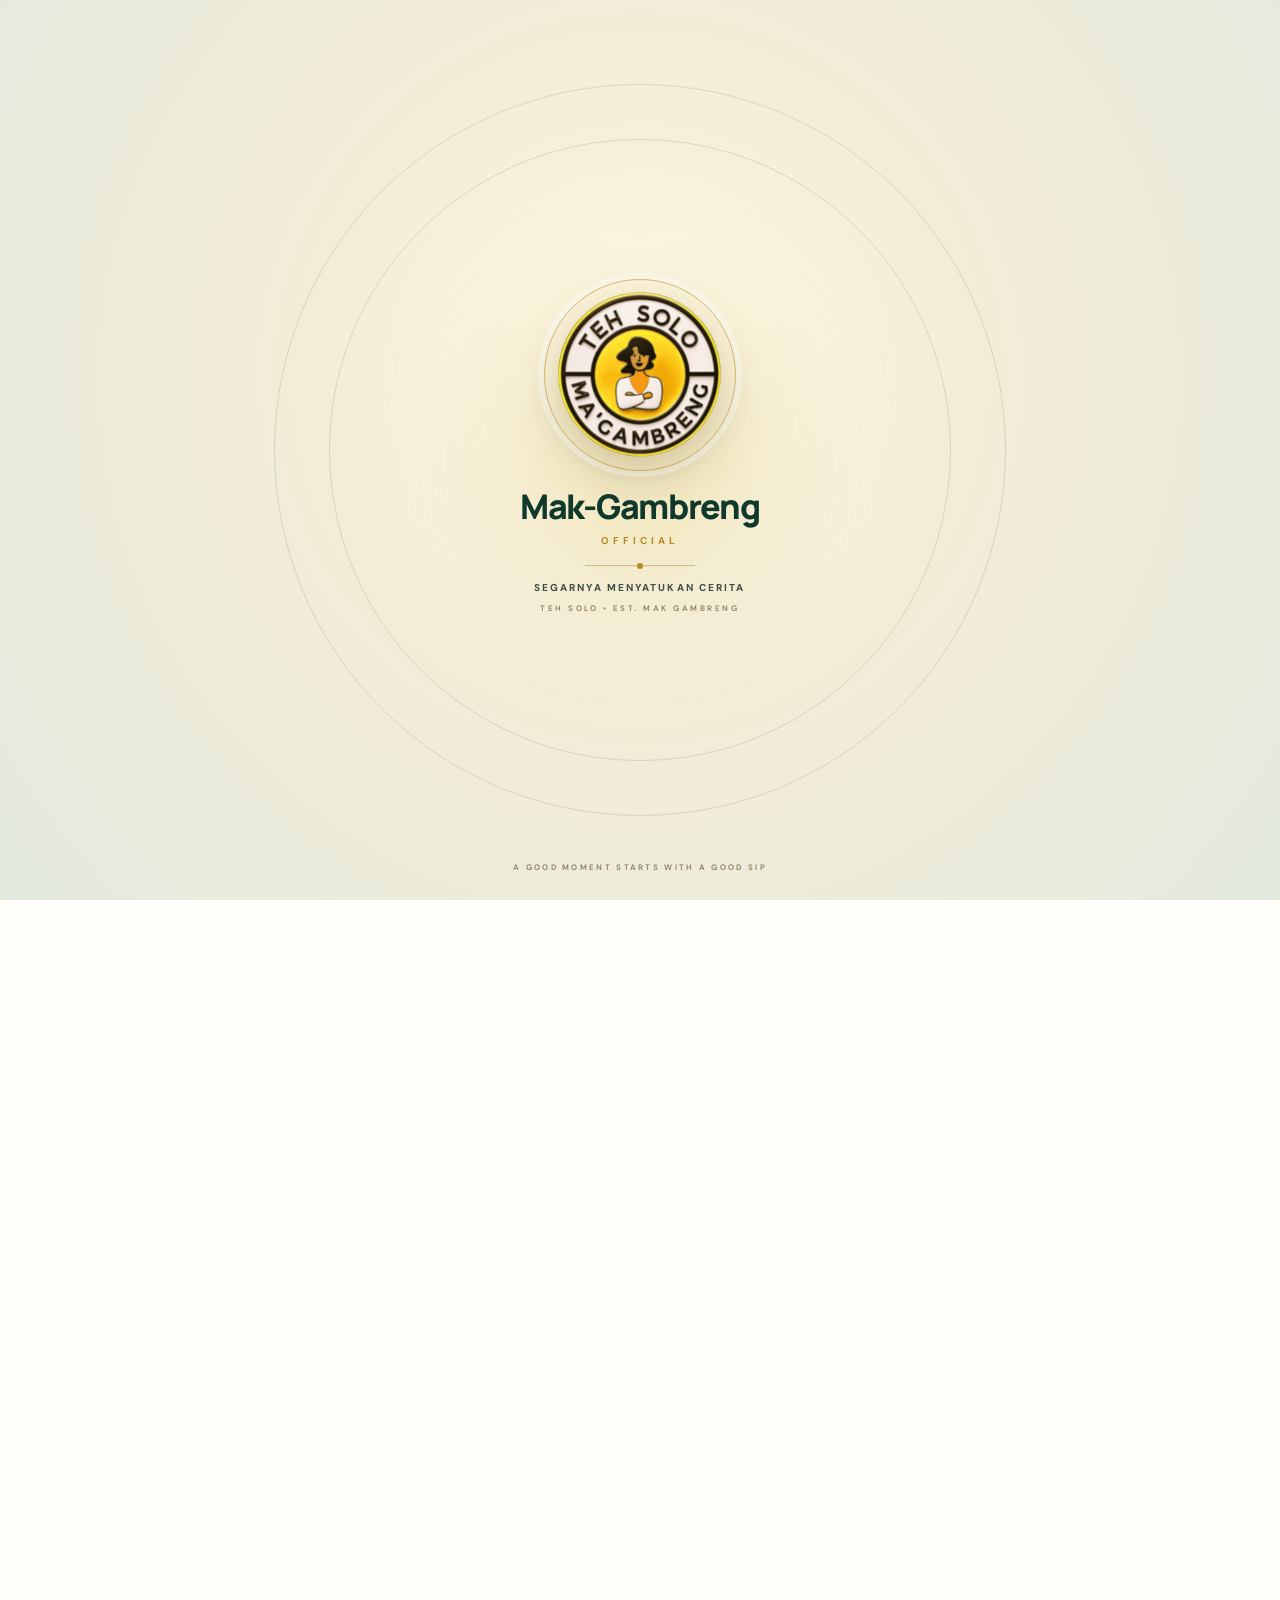
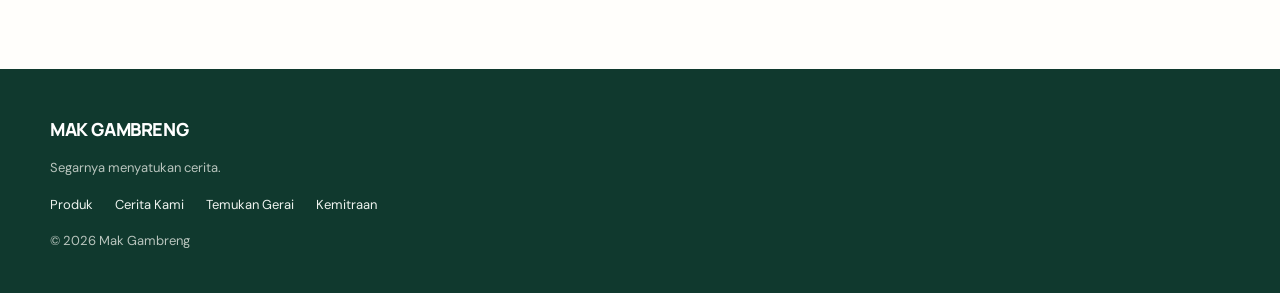
<file: cerita.html>
<!doctype html><html lang="id"><head><meta charset="utf-8"><meta name="viewport" content="width=device-width,initial-scale=1,viewport-fit=cover"><meta name="theme-color" content="#f7c928"><link rel="manifest" href="manifest.webmanifest"><link rel="icon" href="assets/logo.png"><title>Cerita — Mak Gambreng</title><style>@import url('https://fonts.googleapis.com/css2?family=DM+Sans:wght@400;500;600;700&family=Manrope:wght@400;500;600;700;800&display=swap');:root{--y:#f7c928;--cream:#f8f3e8;--ink:#191711;--muted:#716d62;--line:#e6dece;--paper:#fffdf8}*{box-sizing:border-box}body{margin:0;background:var(--paper);color:var(--ink);font-family:'DM Sans',sans-serif}a{color:inherit;text-decoration:none}.wrap{width:min(1160px,calc(100% - 40px));margin:auto}header{position:sticky;top:0;background:#fffdf8ed;backdrop-filter:blur(14px);border-bottom:1px solid var(--line);z-index:5}.nav{height:72px;display:flex;align-items:center;justify-content:space-between}.brand{display:flex;align-items:center;gap:10px;font:800 16px Manrope}.brand img{width:46px;height:46px;object-fit:contain}.brand small{display:block;font:700 9px 'DM Sans';letter-spacing:2px;color:#827966}.links{display:flex;gap:26px;font-size:13px;font-weight:700}.links a:hover,.links .active{color:#a77d00}.menu{display:none;background:none;border:0;font-size:24px}.eyebrow{font-size:10px;letter-spacing:2.3px;text-transform:uppercase;color:#967400;font-weight:800}.eyebrow:before{content:'';display:inline-block;width:23px;height:2px;background:var(--y);vertical-align:middle;margin-right:9px}h1,h2,h3{font-family:Manrope;letter-spacing:-1.5px}h1{font-size:clamp(43px,6vw,72px);line-height:1.02;margin:18px 0}h2{font-size:clamp(32px,4vw,48px);line-height:1.08}p{color:var(--muted);line-height:1.8}.hero,.pagehead{background:var(--cream);padding:58px 0}.split{display:grid;grid-template-columns:1fr 1fr;gap:44px;align-items:center}.photo{display:block;width:100%;height:auto;object-fit:cover}.hero .photo{max-height:470px;object-fit:contain}.btn{display:inline-flex;margin:10px 10px 0 0;padding:14px 20px;background:var(--ink);color:white;border-radius:999px;font-size:13px;font-weight:700;border:1px solid var(--ink)}.btn.alt{background:transparent;color:var(--ink);border-color:#cfc5b1}.section{padding:64px 0}.grid{display:grid;grid-template-columns:repeat(3,1fr);gap:16px}.tile,.panel{border:1px solid var(--line);border-radius:20px;padding:24px;background:#fffefa;box-shadow:0 8px 24px #30260c08}.tile h3{font-size:22px;margin:10px 0}.tile p{font-size:13px}.pagehead p{max-width:650px}.footer{background:#191711;color:white;padding:36px 0 22px}.footer p{color:#aaa596;font-size:12px}.footer a{font-size:12px;margin-right:18px;color:#eee}.splash{position:fixed;inset:0;z-index:99;background:var(--cream);display:grid;place-items:center;transition:opacity .5s,visibility .5s}.splash.hide{opacity:0;visibility:hidden}.splash-inner{text-align:center;animation:float 1.8s ease-in-out infinite}.splash img{width:142px;height:142px;object-fit:contain;animation:reveal 1.2s ease both,pulse 2s 1.2s infinite}.motto{font:800 15px Manrope;letter-spacing:1.2px;margin-top:18px}.splash small{display:block;color:#88764a;letter-spacing:2.5px;margin-top:8px;font-size:10px}@keyframes reveal{from{opacity:0;transform:scale(.5) rotate(-15deg)}to{opacity:1;transform:scale(1) rotate(0)}}@keyframes pulse{50%{filter:drop-shadow(0 0 16px #f7c928)}}@keyframes float{50%{transform:translateY(-7px)}}.mobile{display:none}@media(max-width:760px){.wrap{width:calc(100% - 34px)}.nav{height:64px}.links{display:none}.links.open{display:flex;position:absolute;top:64px;left:0;right:0;background:var(--paper);padding:22px;flex-direction:column;border-bottom:1px solid var(--line)}.menu{display:block}.split{grid-template-columns:1fr;gap:22px}.hero,.pagehead{padding:40px 0}.hero .photo{max-height:290px}.section{padding:42px 0}.grid{grid-template-columns:1fr}.mobile{display:flex;position:fixed;bottom:0;left:0;right:0;z-index:8;justify-content:space-around;padding:10px 5px calc(10px + env(safe-area-inset-bottom));background:#fffdf8ee;border-top:1px solid var(--line)}.mobile a{font-size:10px;font-weight:700;text-align:center}body{padding-bottom:58px}.footer{padding-bottom:75px}}@media(prefers-reduced-motion:reduce){*{animation-duration:.01ms!important;transition-duration:.01ms!important}}
/* Premium brand intro */
.splash{position:fixed;inset:0;z-index:99;overflow:hidden;background:radial-gradient(ellipse at 50% 43%,#fff7d7 0%,#f8edc9 37%,#e9d7a8 100%);display:grid;place-items:center;transition:opacity .65s ease,visibility .65s ease}
.splash:before,.splash:after{content:"";position:absolute;border:1px solid #b9973b55;border-radius:50%;width:min(82vw,620px);aspect-ratio:1;animation:ringIn 1.8s cubic-bezier(.2,.8,.2,1) both}
.splash:after{width:min(96vw,730px);border-color:#b9973b30;animation-delay:.12s}
.splash.hide{opacity:0;visibility:hidden;pointer-events:none}
.splash-glow{position:absolute;width:250px;height:250px;border-radius:50%;background:#f7c92888;filter:blur(65px);animation:glowBreath 2.8s ease-in-out infinite}
.splash-content{position:relative;z-index:1;text-align:center;padding:24px;animation:splashEnter 1s cubic-bezier(.2,.8,.2,1) both}
.splash-mark{width:clamp(126px,35vw,174px);aspect-ratio:1;margin:0 auto 21px;display:grid;place-items:center;position:relative}
.splash-mark:before{content:"";position:absolute;inset:-9px;border:1px solid #b18b2b99;border-radius:50%;box-shadow:0 0 0 6px #fff8e866,0 12px 35px #8c6a2220}
.splash-mark img{width:100%;height:100%;object-fit:contain;filter:drop-shadow(0 12px 15px #44320e30);animation:markFloat 3s ease-in-out infinite}
.splash-brand{font:800 clamp(24px,6vw,34px) Manrope,sans-serif;letter-spacing:-1.3px;color:#211c12}
.splash-brand span{display:block;font:700 10px 'DM Sans',sans-serif;letter-spacing:4px;text-transform:uppercase;color:#98751c;margin-top:5px}
.splash-rule{height:1px;width:110px;background:#c9ae6a;margin:18px auto 15px;position:relative}
.splash-rule i{position:absolute;width:6px;height:6px;border-radius:50%;background:#b68c25;left:calc(50% - 3px);top:-2.5px}
.splash-motto{font:800 10px 'DM Sans',sans-serif;letter-spacing:2.1px;color:#55451e}
.splash-caption{font:600 8px 'DM Sans',sans-serif;letter-spacing:2.5px;color:#96845a;margin-top:9px}
.splash-bottom{position:absolute;bottom:calc(28px + env(safe-area-inset-bottom));font:600 8px 'DM Sans',sans-serif;letter-spacing:2.3px;color:#9c895c;text-align:center;width:100%;padding:0 18px}
@keyframes splashEnter{from{opacity:0;transform:translateY(22px) scale(.96)}to{opacity:1;transform:translateY(0) scale(1)}}
@keyframes markFloat{0%,100%{transform:translateY(0) rotate(0)}50%{transform:translateY(-6px) rotate(1deg)}}
@keyframes ringIn{from{opacity:0;transform:scale(.78)}to{opacity:1;transform:scale(1)}}
@keyframes glowBreath{0%,100%{opacity:.5;transform:scale(.9)}50%{opacity:1;transform:scale(1.15)}}
.brand{font-size:16px;letter-spacing:-.6px}
.brand small{font-size:9px;letter-spacing:2.7px;color:#9a781e;margin-top:4px}
@media(prefers-reduced-motion:reduce){.splash:before,.splash:after,.splash-content,.splash-mark img,.splash-glow{animation:none!important}}
</style><link rel="stylesheet" href="mg.css"><script src="mg-boot.js"></script></head><body><div class="splash" id="splash">
  <div class="splash-glow"></div>
  <div class="splash-content">
    <div class="splash-mark"><img src="assets/logo.png" alt="Logo Mak-Gambreng"></div>
    <div class="splash-brand">Mak-Gambreng <span>Official</span></div>
    <div class="splash-rule"><i></i></div>
    <div class="splash-motto">SEGARNYA MENYATUKAN CERITA</div>
    <div class="splash-caption">TEH SOLO • EST. MAK GAMBRENG</div>
  </div>
  <div class="splash-bottom">A GOOD MOMENT STARTS WITH A GOOD SIP</div>
</div><header><div class="wrap nav"><a class="brand" href="index.html"><img src="assets/logo.png" alt=""><span>Mak-Gambreng <small>OFFICIAL</small></span></a><nav class="links"><a class="" href="produk.html">Produk</a><a class="active" href="cerita.html">Cerita Kami</a><a class="" href="gerai.html">Temukan Gerai</a><a class="" href="kemitraan.html">Kemitraan</a></nav><button class="menu" onclick="document.querySelector('.links').classList.toggle('open')" aria-label="Menu">☰</button></div></header><main><section class="pagehead"><div class="wrap"><div class="eyebrow">Tentang Mak Gambreng</div><h1>Lebih dari segelas<br>kesegaran.</h1><p>Kami percaya hal sederhana seperti minuman segar bisa menjadi bagian dari momen yang berarti.</p></div></section><section class="section"><div class="wrap split"><img class="photo" src="assets/booth.jpg" alt="Gerai Teh Solo Mak Gambreng"><div><div class="eyebrow">Cerita di balik setiap gelas</div><h2>Segarnya menyatukan cerita.</h2><p>Mak Gambreng hadir untuk menyajikan minuman yang menyenangkan, dekat dengan keseharian, dan bisa dinikmati siapa saja. Dari satu gerai, kami ingin tumbuh bersama lebih banyak cerita.</p></div></div></section></main><footer class="footer"><div class="wrap"><strong style="font:800 17px Manrope">MAK GAMBRENG</strong><p>Segarnya menyatukan cerita.</p><a class="" href="produk.html">Produk</a><a class="active" href="cerita.html">Cerita Kami</a><a class="" href="gerai.html">Temukan Gerai</a><a class="" href="kemitraan.html">Kemitraan</a><p>© <span id="yr"></span> Mak Gambreng</p></div></footer><nav class="mobile"><a href="index.html">⌂<br>Beranda</a><a href="produk.html">◉<br>Produk</a><a href="gerai.html">⌖<br>Gerai</a><a href="kemitraan.html">↗<br>Mitra</a></nav><script>document.getElementById('yr').textContent=new Date().getFullYear();</script><script src="card-assets.js"></script><script src="mg.js"></script></body></html>
</file>
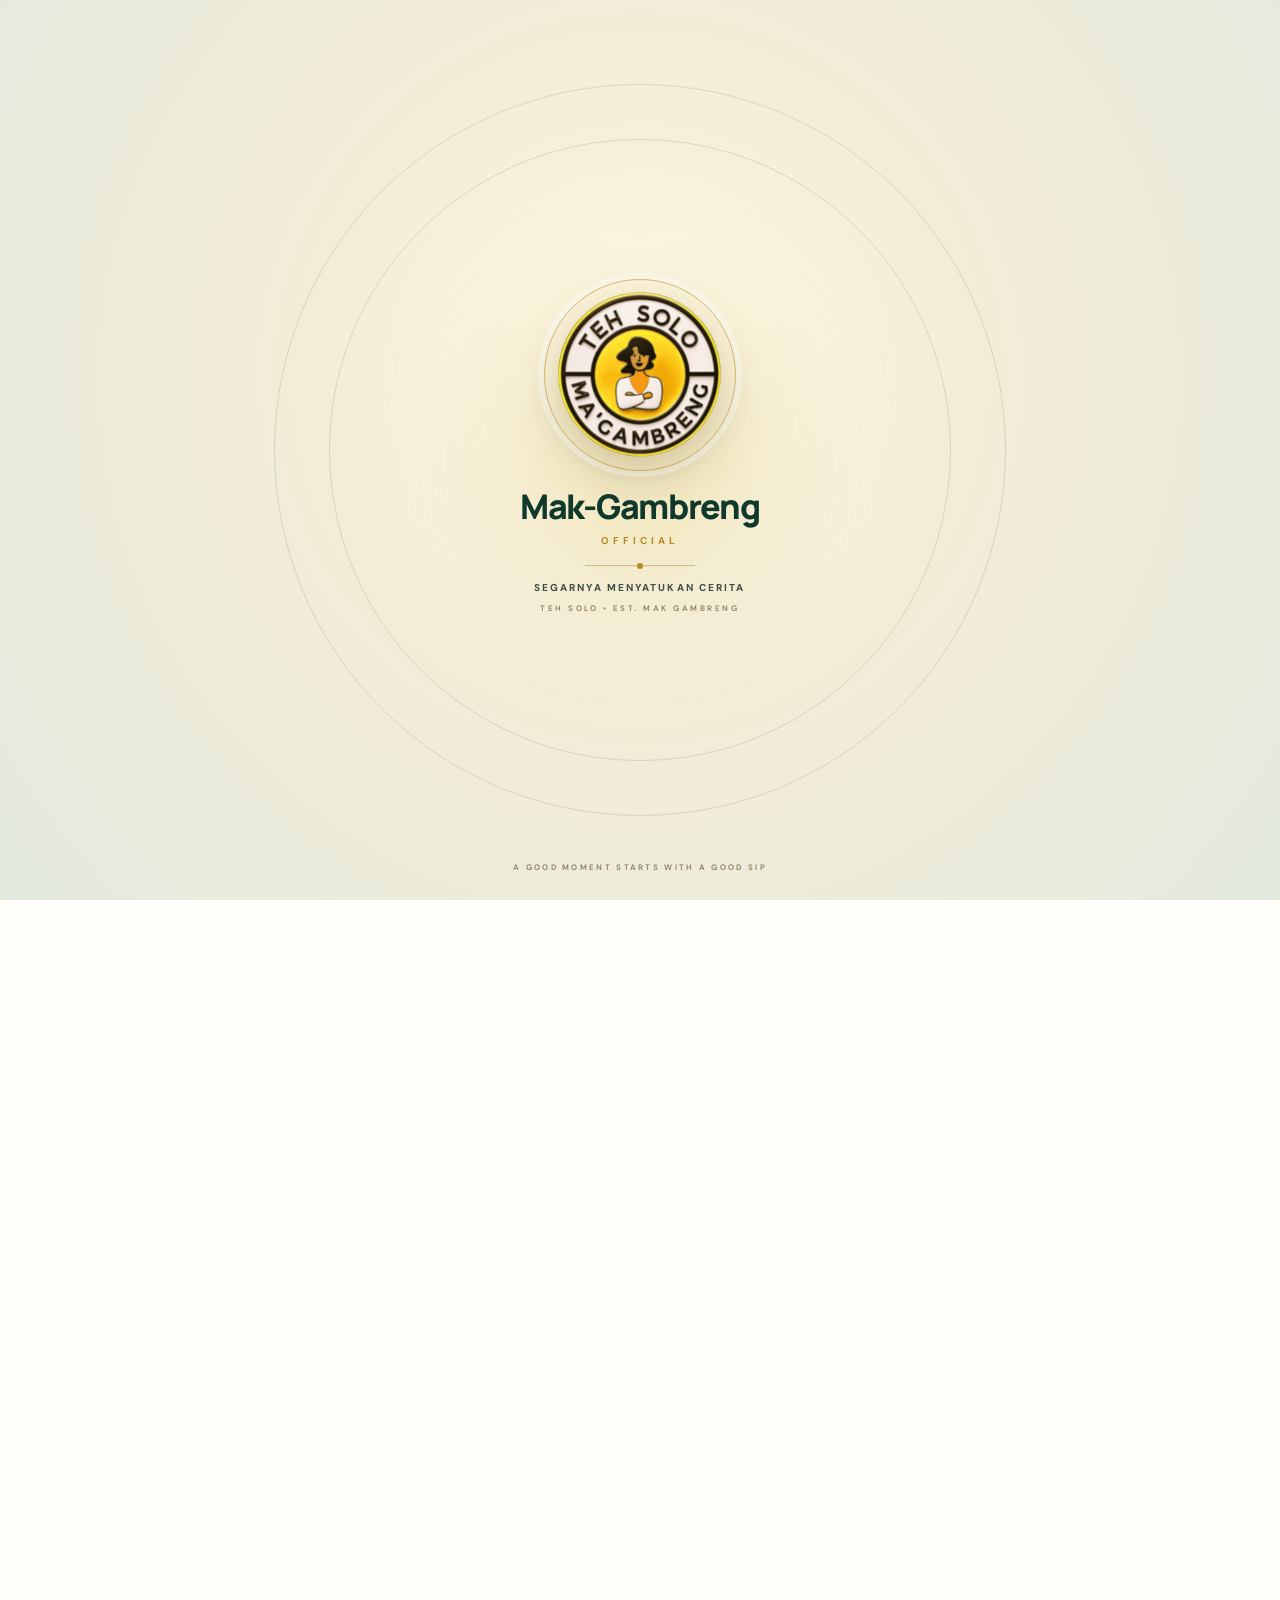
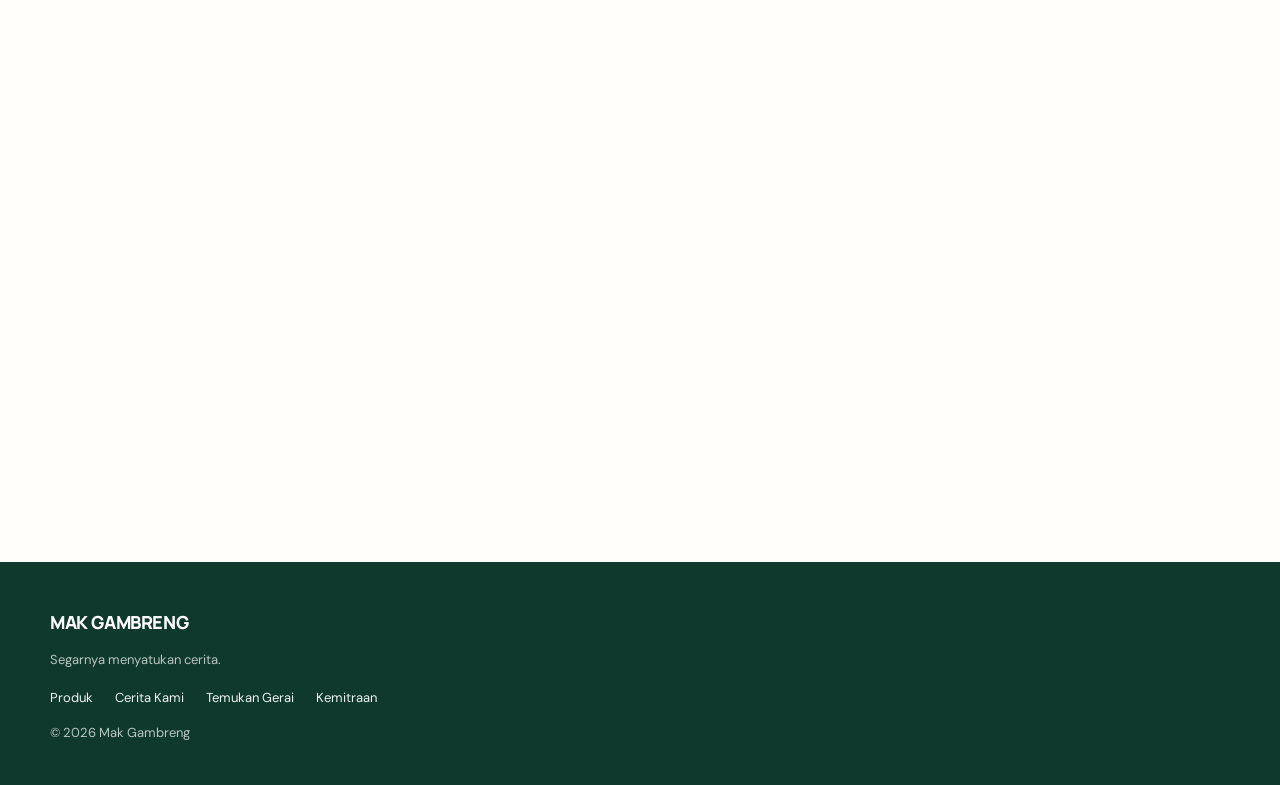
<file: gerai.html>
<!doctype html><html lang="id"><head><meta charset="utf-8"><meta name="viewport" content="width=device-width,initial-scale=1,viewport-fit=cover"><meta name="theme-color" content="#f7c928"><link rel="manifest" href="manifest.webmanifest"><link rel="icon" href="assets/logo.png"><title>Gerai — Mak Gambreng</title><style>@import url('https://fonts.googleapis.com/css2?family=DM+Sans:wght@400;500;600;700&family=Manrope:wght@400;500;600;700;800&display=swap');:root{--y:#f7c928;--cream:#f8f3e8;--ink:#191711;--muted:#716d62;--line:#e6dece;--paper:#fffdf8}*{box-sizing:border-box}body{margin:0;background:var(--paper);color:var(--ink);font-family:'DM Sans',sans-serif}a{color:inherit;text-decoration:none}.wrap{width:min(1160px,calc(100% - 40px));margin:auto}header{position:sticky;top:0;background:#fffdf8ed;backdrop-filter:blur(14px);border-bottom:1px solid var(--line);z-index:5}.nav{height:72px;display:flex;align-items:center;justify-content:space-between}.brand{display:flex;align-items:center;gap:10px;font:800 16px Manrope}.brand img{width:46px;height:46px;object-fit:contain}.brand small{display:block;font:700 9px 'DM Sans';letter-spacing:2px;color:#827966}.links{display:flex;gap:26px;font-size:13px;font-weight:700}.links a:hover,.links .active{color:#a77d00}.menu{display:none;background:none;border:0;font-size:24px}.eyebrow{font-size:10px;letter-spacing:2.3px;text-transform:uppercase;color:#967400;font-weight:800}.eyebrow:before{content:'';display:inline-block;width:23px;height:2px;background:var(--y);vertical-align:middle;margin-right:9px}h1,h2,h3{font-family:Manrope;letter-spacing:-1.5px}h1{font-size:clamp(43px,6vw,72px);line-height:1.02;margin:18px 0}h2{font-size:clamp(32px,4vw,48px);line-height:1.08}p{color:var(--muted);line-height:1.8}.hero,.pagehead{background:var(--cream);padding:58px 0}.split{display:grid;grid-template-columns:1fr 1fr;gap:44px;align-items:center}.photo{display:block;width:100%;height:auto;object-fit:cover}.hero .photo{max-height:470px;object-fit:contain}.btn{display:inline-flex;margin:10px 10px 0 0;padding:14px 20px;background:var(--ink);color:white;border-radius:999px;font-size:13px;font-weight:700;border:1px solid var(--ink)}.btn.alt{background:transparent;color:var(--ink);border-color:#cfc5b1}.section{padding:64px 0}.grid{display:grid;grid-template-columns:repeat(3,1fr);gap:16px}.tile,.panel{border:1px solid var(--line);border-radius:20px;padding:24px;background:#fffefa;box-shadow:0 8px 24px #30260c08}.tile h3{font-size:22px;margin:10px 0}.tile p{font-size:13px}.pagehead p{max-width:650px}.footer{background:#191711;color:white;padding:36px 0 22px}.footer p{color:#aaa596;font-size:12px}.footer a{font-size:12px;margin-right:18px;color:#eee}.splash{position:fixed;inset:0;z-index:99;background:var(--cream);display:grid;place-items:center;transition:opacity .5s,visibility .5s}.splash.hide{opacity:0;visibility:hidden}.splash-inner{text-align:center;animation:float 1.8s ease-in-out infinite}.splash img{width:142px;height:142px;object-fit:contain;animation:reveal 1.2s ease both,pulse 2s 1.2s infinite}.motto{font:800 15px Manrope;letter-spacing:1.2px;margin-top:18px}.splash small{display:block;color:#88764a;letter-spacing:2.5px;margin-top:8px;font-size:10px}@keyframes reveal{from{opacity:0;transform:scale(.5) rotate(-15deg)}to{opacity:1;transform:scale(1) rotate(0)}}@keyframes pulse{50%{filter:drop-shadow(0 0 16px #f7c928)}}@keyframes float{50%{transform:translateY(-7px)}}.mobile{display:none}@media(max-width:760px){.wrap{width:calc(100% - 34px)}.nav{height:64px}.links{display:none}.links.open{display:flex;position:absolute;top:64px;left:0;right:0;background:var(--paper);padding:22px;flex-direction:column;border-bottom:1px solid var(--line)}.menu{display:block}.split{grid-template-columns:1fr;gap:22px}.hero,.pagehead{padding:40px 0}.hero .photo{max-height:290px}.section{padding:42px 0}.grid{grid-template-columns:1fr}.mobile{display:flex;position:fixed;bottom:0;left:0;right:0;z-index:8;justify-content:space-around;padding:10px 5px calc(10px + env(safe-area-inset-bottom));background:#fffdf8ee;border-top:1px solid var(--line)}.mobile a{font-size:10px;font-weight:700;text-align:center}body{padding-bottom:58px}.footer{padding-bottom:75px}}@media(prefers-reduced-motion:reduce){*{animation-duration:.01ms!important;transition-duration:.01ms!important}} .store-grid .tile{min-height:105px;display:flex;flex-direction:column;justify-content:center}.store-grid h3{margin:8px 0 0}
/* Premium brand intro */
.splash{position:fixed;inset:0;z-index:99;overflow:hidden;background:radial-gradient(ellipse at 50% 43%,#fff7d7 0%,#f8edc9 37%,#e9d7a8 100%);display:grid;place-items:center;transition:opacity .65s ease,visibility .65s ease}
.splash:before,.splash:after{content:"";position:absolute;border:1px solid #b9973b55;border-radius:50%;width:min(82vw,620px);aspect-ratio:1;animation:ringIn 1.8s cubic-bezier(.2,.8,.2,1) both}
.splash:after{width:min(96vw,730px);border-color:#b9973b30;animation-delay:.12s}
.splash.hide{opacity:0;visibility:hidden;pointer-events:none}
.splash-glow{position:absolute;width:250px;height:250px;border-radius:50%;background:#f7c92888;filter:blur(65px);animation:glowBreath 2.8s ease-in-out infinite}
.splash-content{position:relative;z-index:1;text-align:center;padding:24px;animation:splashEnter 1s cubic-bezier(.2,.8,.2,1) both}
.splash-mark{width:clamp(126px,35vw,174px);aspect-ratio:1;margin:0 auto 21px;display:grid;place-items:center;position:relative}
.splash-mark:before{content:"";position:absolute;inset:-9px;border:1px solid #b18b2b99;border-radius:50%;box-shadow:0 0 0 6px #fff8e866,0 12px 35px #8c6a2220}
.splash-mark img{width:100%;height:100%;object-fit:contain;filter:drop-shadow(0 12px 15px #44320e30);animation:markFloat 3s ease-in-out infinite}
.splash-brand{font:800 clamp(24px,6vw,34px) Manrope,sans-serif;letter-spacing:-1.3px;color:#211c12}
.splash-brand span{display:block;font:700 10px 'DM Sans',sans-serif;letter-spacing:4px;text-transform:uppercase;color:#98751c;margin-top:5px}
.splash-rule{height:1px;width:110px;background:#c9ae6a;margin:18px auto 15px;position:relative}
.splash-rule i{position:absolute;width:6px;height:6px;border-radius:50%;background:#b68c25;left:calc(50% - 3px);top:-2.5px}
.splash-motto{font:800 10px 'DM Sans',sans-serif;letter-spacing:2.1px;color:#55451e}
.splash-caption{font:600 8px 'DM Sans',sans-serif;letter-spacing:2.5px;color:#96845a;margin-top:9px}
.splash-bottom{position:absolute;bottom:calc(28px + env(safe-area-inset-bottom));font:600 8px 'DM Sans',sans-serif;letter-spacing:2.3px;color:#9c895c;text-align:center;width:100%;padding:0 18px}
@keyframes splashEnter{from{opacity:0;transform:translateY(22px) scale(.96)}to{opacity:1;transform:translateY(0) scale(1)}}
@keyframes markFloat{0%,100%{transform:translateY(0) rotate(0)}50%{transform:translateY(-6px) rotate(1deg)}}
@keyframes ringIn{from{opacity:0;transform:scale(.78)}to{opacity:1;transform:scale(1)}}
@keyframes glowBreath{0%,100%{opacity:.5;transform:scale(.9)}50%{opacity:1;transform:scale(1.15)}}
.brand{font-size:16px;letter-spacing:-.6px}
.brand small{font-size:9px;letter-spacing:2.7px;color:#9a781e;margin-top:4px}
@media(prefers-reduced-motion:reduce){.splash:before,.splash:after,.splash-content,.splash-mark img,.splash-glow{animation:none!important}}
</style><link rel="stylesheet" href="mg.css"><script src="mg-boot.js"></script></head><body><div class="splash" id="splash">
  <div class="splash-glow"></div>
  <div class="splash-content">
    <div class="splash-mark"><img src="assets/logo.png" alt="Logo Mak-Gambreng"></div>
    <div class="splash-brand">Mak-Gambreng <span>Official</span></div>
    <div class="splash-rule"><i></i></div>
    <div class="splash-motto">SEGARNYA MENYATUKAN CERITA</div>
    <div class="splash-caption">TEH SOLO • EST. MAK GAMBRENG</div>
  </div>
  <div class="splash-bottom">A GOOD MOMENT STARTS WITH A GOOD SIP</div>
</div><header><div class="wrap nav"><a class="brand" href="index.html"><img src="assets/logo.png" alt=""><span>Mak-Gambreng <small>OFFICIAL</small></span></a><nav class="links"><a class="" href="produk.html">Produk</a><a class="" href="cerita.html">Cerita Kami</a><a class="active" href="gerai.html">Temukan Gerai</a><a class="" href="kemitraan.html">Kemitraan</a></nav><button class="menu" onclick="document.querySelector('.links').classList.toggle('open')" aria-label="Menu">☰</button></div></header><main>
<section class="pagehead"><div class="wrap"><div class="eyebrow">Lebih dekat denganmu</div><h1>Temukan gerai<br>Mak Gambreng.</h1><p>Kenali jaringan gerai Mak Gambreng yang telah terdaftar.</p></div></section>
<section class="section"><div class="wrap"><div class="eyebrow">Jaringan gerai</div><h2>Daftar gerai kami.</h2><div class="grid store-grid"><article class="tile"><div class="tile-media"><img data-card="geraiSunter" alt="Sunter" width="800" height="600" loading="lazy" decoding="async"></div><span class="eyebrow">01</span><h3>Sunter</h3></article><article class="tile"><div class="tile-media"><img data-card="geraiGampol" alt="Gampol" width="800" height="600" loading="lazy" decoding="async"></div><span class="eyebrow">02</span><h3>Gampol</h3></article><article class="tile"><div class="tile-media"><img data-card="geraiBiru" alt="Biru" width="800" height="600" loading="lazy" decoding="async"></div><span class="eyebrow">03</span><h3>Biru</h3></article><article class="tile"><div class="tile-media"><img data-card="geraiBengkel" alt="Bengkel" width="800" height="600" loading="lazy" decoding="async"></div><span class="eyebrow">04</span><h3>Bengkel</h3></article><article class="tile"><div class="tile-media"><img data-card="geraiPasar" alt="Pasar" width="800" height="600" loading="lazy" decoding="async"></div><span class="eyebrow">05</span><h3>Pasar</h3></article><article class="tile"><div class="tile-media"><img data-card="gerai18" alt="18" width="800" height="600" loading="lazy" decoding="async"></div><span class="eyebrow">06</span><h3>18</h3></article><article class="tile"><div class="tile-media"><img data-card="geraiWalang" alt="Walang" width="800" height="600" loading="lazy" decoding="async"></div><span class="eyebrow">07</span><h3>Walang</h3></article><article class="tile"><div class="tile-media"><img data-card="geraiBugis" alt="Bugis" width="800" height="600" loading="lazy" decoding="async"></div><span class="eyebrow">08</span><h3>Bugis</h3></article><article class="tile"><div class="tile-media"><img data-card="geraiAlurLaut" alt="Alur Laut" width="800" height="600" loading="lazy" decoding="async"></div><span class="eyebrow">09</span><h3>Alur Laut</h3></article></div>
<div class="panel" style="margin-top:24px"><h3>Informasi gerai</h3><p>Daftar ini memuat nama gerai. Alamat lengkap, jam operasional, dan kontak tiap lokasi akan ditambahkan setelah data resminya tersedia agar informasi yang ditampilkan tetap akurat.</p></div>
</div></section>
</main><footer class="footer"><div class="wrap"><strong style="font:800 17px Manrope">MAK GAMBRENG</strong><p>Segarnya menyatukan cerita.</p><a class="" href="produk.html">Produk</a><a class="" href="cerita.html">Cerita Kami</a><a class="active" href="gerai.html">Temukan Gerai</a><a class="" href="kemitraan.html">Kemitraan</a><p>© <span id="yr"></span> Mak Gambreng</p></div></footer><nav class="mobile"><a href="index.html">⌂<br>Beranda</a><a href="produk.html">◉<br>Produk</a><a href="gerai.html">⌖<br>Gerai</a><a href="kemitraan.html">↗<br>Mitra</a></nav><script>document.getElementById('yr').textContent=new Date().getFullYear();</script><script src="card-assets.js"></script><script src="mg.js"></script></body></html>
</file>
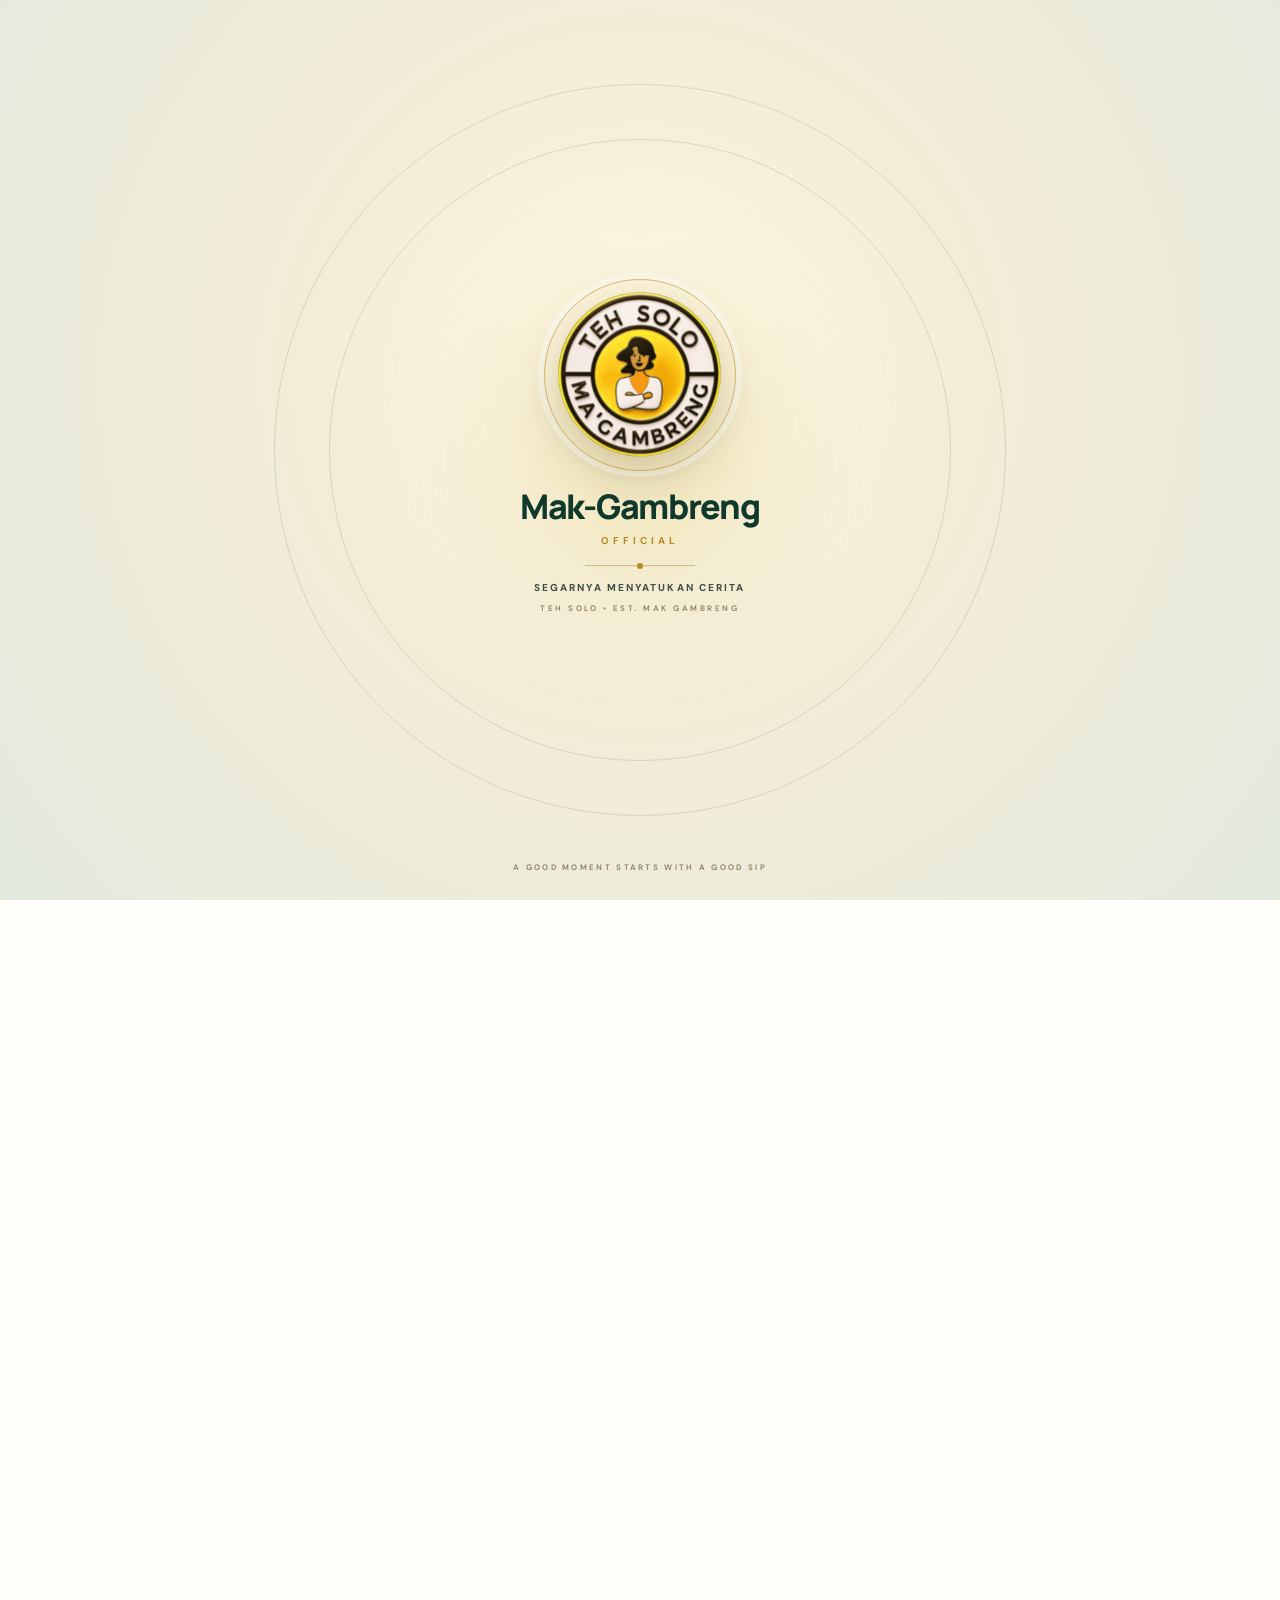
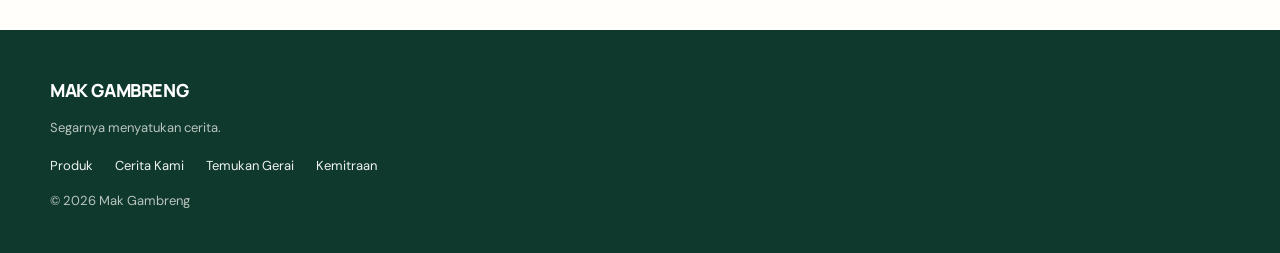
<file: kemitraan.html>
<!doctype html><html lang="id"><head><meta charset="utf-8"><meta name="viewport" content="width=device-width,initial-scale=1,viewport-fit=cover"><meta name="theme-color" content="#f7c928"><link rel="manifest" href="manifest.webmanifest"><link rel="icon" href="assets/logo.png"><title>Kemitraan — Mak Gambreng</title><style>@import url('https://fonts.googleapis.com/css2?family=DM+Sans:wght@400;500;600;700&family=Manrope:wght@400;500;600;700;800&display=swap');:root{--y:#f7c928;--cream:#f8f3e8;--ink:#191711;--muted:#716d62;--line:#e6dece;--paper:#fffdf8}*{box-sizing:border-box}body{margin:0;background:var(--paper);color:var(--ink);font-family:'DM Sans',sans-serif}a{color:inherit;text-decoration:none}.wrap{width:min(1160px,calc(100% - 40px));margin:auto}header{position:sticky;top:0;background:#fffdf8ed;backdrop-filter:blur(14px);border-bottom:1px solid var(--line);z-index:5}.nav{height:72px;display:flex;align-items:center;justify-content:space-between}.brand{display:flex;align-items:center;gap:10px;font:800 16px Manrope}.brand img{width:46px;height:46px;object-fit:contain}.brand small{display:block;font:700 9px 'DM Sans';letter-spacing:2px;color:#827966}.links{display:flex;gap:26px;font-size:13px;font-weight:700}.links a:hover,.links .active{color:#a77d00}.menu{display:none;background:none;border:0;font-size:24px}.eyebrow{font-size:10px;letter-spacing:2.3px;text-transform:uppercase;color:#967400;font-weight:800}.eyebrow:before{content:'';display:inline-block;width:23px;height:2px;background:var(--y);vertical-align:middle;margin-right:9px}h1,h2,h3{font-family:Manrope;letter-spacing:-1.5px}h1{font-size:clamp(43px,6vw,72px);line-height:1.02;margin:18px 0}h2{font-size:clamp(32px,4vw,48px);line-height:1.08}p{color:var(--muted);line-height:1.8}.hero,.pagehead{background:var(--cream);padding:58px 0}.split{display:grid;grid-template-columns:1fr 1fr;gap:44px;align-items:center}.photo{display:block;width:100%;height:auto;object-fit:cover}.hero .photo{max-height:470px;object-fit:contain}.btn{display:inline-flex;margin:10px 10px 0 0;padding:14px 20px;background:var(--ink);color:white;border-radius:999px;font-size:13px;font-weight:700;border:1px solid var(--ink)}.btn.alt{background:transparent;color:var(--ink);border-color:#cfc5b1}.section{padding:64px 0}.grid{display:grid;grid-template-columns:repeat(3,1fr);gap:16px}.tile,.panel{border:1px solid var(--line);border-radius:20px;padding:24px;background:#fffefa;box-shadow:0 8px 24px #30260c08}.tile h3{font-size:22px;margin:10px 0}.tile p{font-size:13px}.pagehead p{max-width:650px}.footer{background:#191711;color:white;padding:36px 0 22px}.footer p{color:#aaa596;font-size:12px}.footer a{font-size:12px;margin-right:18px;color:#eee}.splash{position:fixed;inset:0;z-index:99;background:var(--cream);display:grid;place-items:center;transition:opacity .5s,visibility .5s}.splash.hide{opacity:0;visibility:hidden}.splash-inner{text-align:center;animation:float 1.8s ease-in-out infinite}.splash img{width:142px;height:142px;object-fit:contain;animation:reveal 1.2s ease both,pulse 2s 1.2s infinite}.motto{font:800 15px Manrope;letter-spacing:1.2px;margin-top:18px}.splash small{display:block;color:#88764a;letter-spacing:2.5px;margin-top:8px;font-size:10px}@keyframes reveal{from{opacity:0;transform:scale(.5) rotate(-15deg)}to{opacity:1;transform:scale(1) rotate(0)}}@keyframes pulse{50%{filter:drop-shadow(0 0 16px #f7c928)}}@keyframes float{50%{transform:translateY(-7px)}}.mobile{display:none}@media(max-width:760px){.wrap{width:calc(100% - 34px)}.nav{height:64px}.links{display:none}.links.open{display:flex;position:absolute;top:64px;left:0;right:0;background:var(--paper);padding:22px;flex-direction:column;border-bottom:1px solid var(--line)}.menu{display:block}.split{grid-template-columns:1fr;gap:22px}.hero,.pagehead{padding:40px 0}.hero .photo{max-height:290px}.section{padding:42px 0}.grid{grid-template-columns:1fr}.mobile{display:flex;position:fixed;bottom:0;left:0;right:0;z-index:8;justify-content:space-around;padding:10px 5px calc(10px + env(safe-area-inset-bottom));background:#fffdf8ee;border-top:1px solid var(--line)}.mobile a{font-size:10px;font-weight:700;text-align:center}body{padding-bottom:58px}.footer{padding-bottom:75px}}@media(prefers-reduced-motion:reduce){*{animation-duration:.01ms!important;transition-duration:.01ms!important}}
/* Premium brand intro */
.splash{position:fixed;inset:0;z-index:99;overflow:hidden;background:radial-gradient(ellipse at 50% 43%,#fff7d7 0%,#f8edc9 37%,#e9d7a8 100%);display:grid;place-items:center;transition:opacity .65s ease,visibility .65s ease}
.splash:before,.splash:after{content:"";position:absolute;border:1px solid #b9973b55;border-radius:50%;width:min(82vw,620px);aspect-ratio:1;animation:ringIn 1.8s cubic-bezier(.2,.8,.2,1) both}
.splash:after{width:min(96vw,730px);border-color:#b9973b30;animation-delay:.12s}
.splash.hide{opacity:0;visibility:hidden;pointer-events:none}
.splash-glow{position:absolute;width:250px;height:250px;border-radius:50%;background:#f7c92888;filter:blur(65px);animation:glowBreath 2.8s ease-in-out infinite}
.splash-content{position:relative;z-index:1;text-align:center;padding:24px;animation:splashEnter 1s cubic-bezier(.2,.8,.2,1) both}
.splash-mark{width:clamp(126px,35vw,174px);aspect-ratio:1;margin:0 auto 21px;display:grid;place-items:center;position:relative}
.splash-mark:before{content:"";position:absolute;inset:-9px;border:1px solid #b18b2b99;border-radius:50%;box-shadow:0 0 0 6px #fff8e866,0 12px 35px #8c6a2220}
.splash-mark img{width:100%;height:100%;object-fit:contain;filter:drop-shadow(0 12px 15px #44320e30);animation:markFloat 3s ease-in-out infinite}
.splash-brand{font:800 clamp(24px,6vw,34px) Manrope,sans-serif;letter-spacing:-1.3px;color:#211c12}
.splash-brand span{display:block;font:700 10px 'DM Sans',sans-serif;letter-spacing:4px;text-transform:uppercase;color:#98751c;margin-top:5px}
.splash-rule{height:1px;width:110px;background:#c9ae6a;margin:18px auto 15px;position:relative}
.splash-rule i{position:absolute;width:6px;height:6px;border-radius:50%;background:#b68c25;left:calc(50% - 3px);top:-2.5px}
.splash-motto{font:800 10px 'DM Sans',sans-serif;letter-spacing:2.1px;color:#55451e}
.splash-caption{font:600 8px 'DM Sans',sans-serif;letter-spacing:2.5px;color:#96845a;margin-top:9px}
.splash-bottom{position:absolute;bottom:calc(28px + env(safe-area-inset-bottom));font:600 8px 'DM Sans',sans-serif;letter-spacing:2.3px;color:#9c895c;text-align:center;width:100%;padding:0 18px}
@keyframes splashEnter{from{opacity:0;transform:translateY(22px) scale(.96)}to{opacity:1;transform:translateY(0) scale(1)}}
@keyframes markFloat{0%,100%{transform:translateY(0) rotate(0)}50%{transform:translateY(-6px) rotate(1deg)}}
@keyframes ringIn{from{opacity:0;transform:scale(.78)}to{opacity:1;transform:scale(1)}}
@keyframes glowBreath{0%,100%{opacity:.5;transform:scale(.9)}50%{opacity:1;transform:scale(1.15)}}
.brand{font-size:16px;letter-spacing:-.6px}
.brand small{font-size:9px;letter-spacing:2.7px;color:#9a781e;margin-top:4px}
@media(prefers-reduced-motion:reduce){.splash:before,.splash:after,.splash-content,.splash-mark img,.splash-glow{animation:none!important}}
</style><link rel="stylesheet" href="mg.css"><script src="mg-boot.js"></script></head><body><div class="splash" id="splash">
  <div class="splash-glow"></div>
  <div class="splash-content">
    <div class="splash-mark"><img src="assets/logo.png" alt="Logo Mak-Gambreng"></div>
    <div class="splash-brand">Mak-Gambreng <span>Official</span></div>
    <div class="splash-rule"><i></i></div>
    <div class="splash-motto">SEGARNYA MENYATUKAN CERITA</div>
    <div class="splash-caption">TEH SOLO • EST. MAK GAMBRENG</div>
  </div>
  <div class="splash-bottom">A GOOD MOMENT STARTS WITH A GOOD SIP</div>
</div><header><div class="wrap nav"><a class="brand" href="index.html"><img src="assets/logo.png" alt=""><span>Mak-Gambreng <small>OFFICIAL</small></span></a><nav class="links"><a class="" href="produk.html">Produk</a><a class="" href="cerita.html">Cerita Kami</a><a class="" href="gerai.html">Temukan Gerai</a><a class="active" href="kemitraan.html">Kemitraan</a></nav><button class="menu" onclick="document.querySelector('.links').classList.toggle('open')" aria-label="Menu">☰</button></div></header><main><section class="pagehead"><div class="wrap"><div class="eyebrow">Tumbuh bersama Mak Gambreng</div><h1>Mari bangun cerita<br>usaha bersama.</h1><p>Punya semangat usaha? Kenali peluang untuk tumbuh bersama brand minuman yang dekat dengan keseharian masyarakat.</p></div></section><section class="section"><div class="wrap split"><div><div class="eyebrow">Peluang kemitraan</div><h2>Mulai langkah barumu.</h2><p>Kami percaya pertumbuhan yang baik dibangun bersama mitra yang punya semangat dan visi serupa. Informasi skema dan persyaratan dapat diperoleh melalui tim kami.</p><a class="btn" href="mailto:kemitraan@makgambreng.com?subject=Informasi%20Kemitraan">Tanyakan Kemitraan ↗</a></div><img class="photo" src="assets/booth.jpg" alt="Booth Mak Gambreng"></div></section></main><footer class="footer"><div class="wrap"><strong style="font:800 17px Manrope">MAK GAMBRENG</strong><p>Segarnya menyatukan cerita.</p><a class="" href="produk.html">Produk</a><a class="" href="cerita.html">Cerita Kami</a><a class="" href="gerai.html">Temukan Gerai</a><a class="active" href="kemitraan.html">Kemitraan</a><p>© <span id="yr"></span> Mak Gambreng</p></div></footer><nav class="mobile"><a href="index.html">⌂<br>Beranda</a><a href="produk.html">◉<br>Produk</a><a href="gerai.html">⌖<br>Gerai</a><a href="kemitraan.html">↗<br>Mitra</a></nav><script>document.getElementById('yr').textContent=new Date().getFullYear();</script><script src="card-assets.js"></script><script src="mg.js"></script></body></html>
</file>
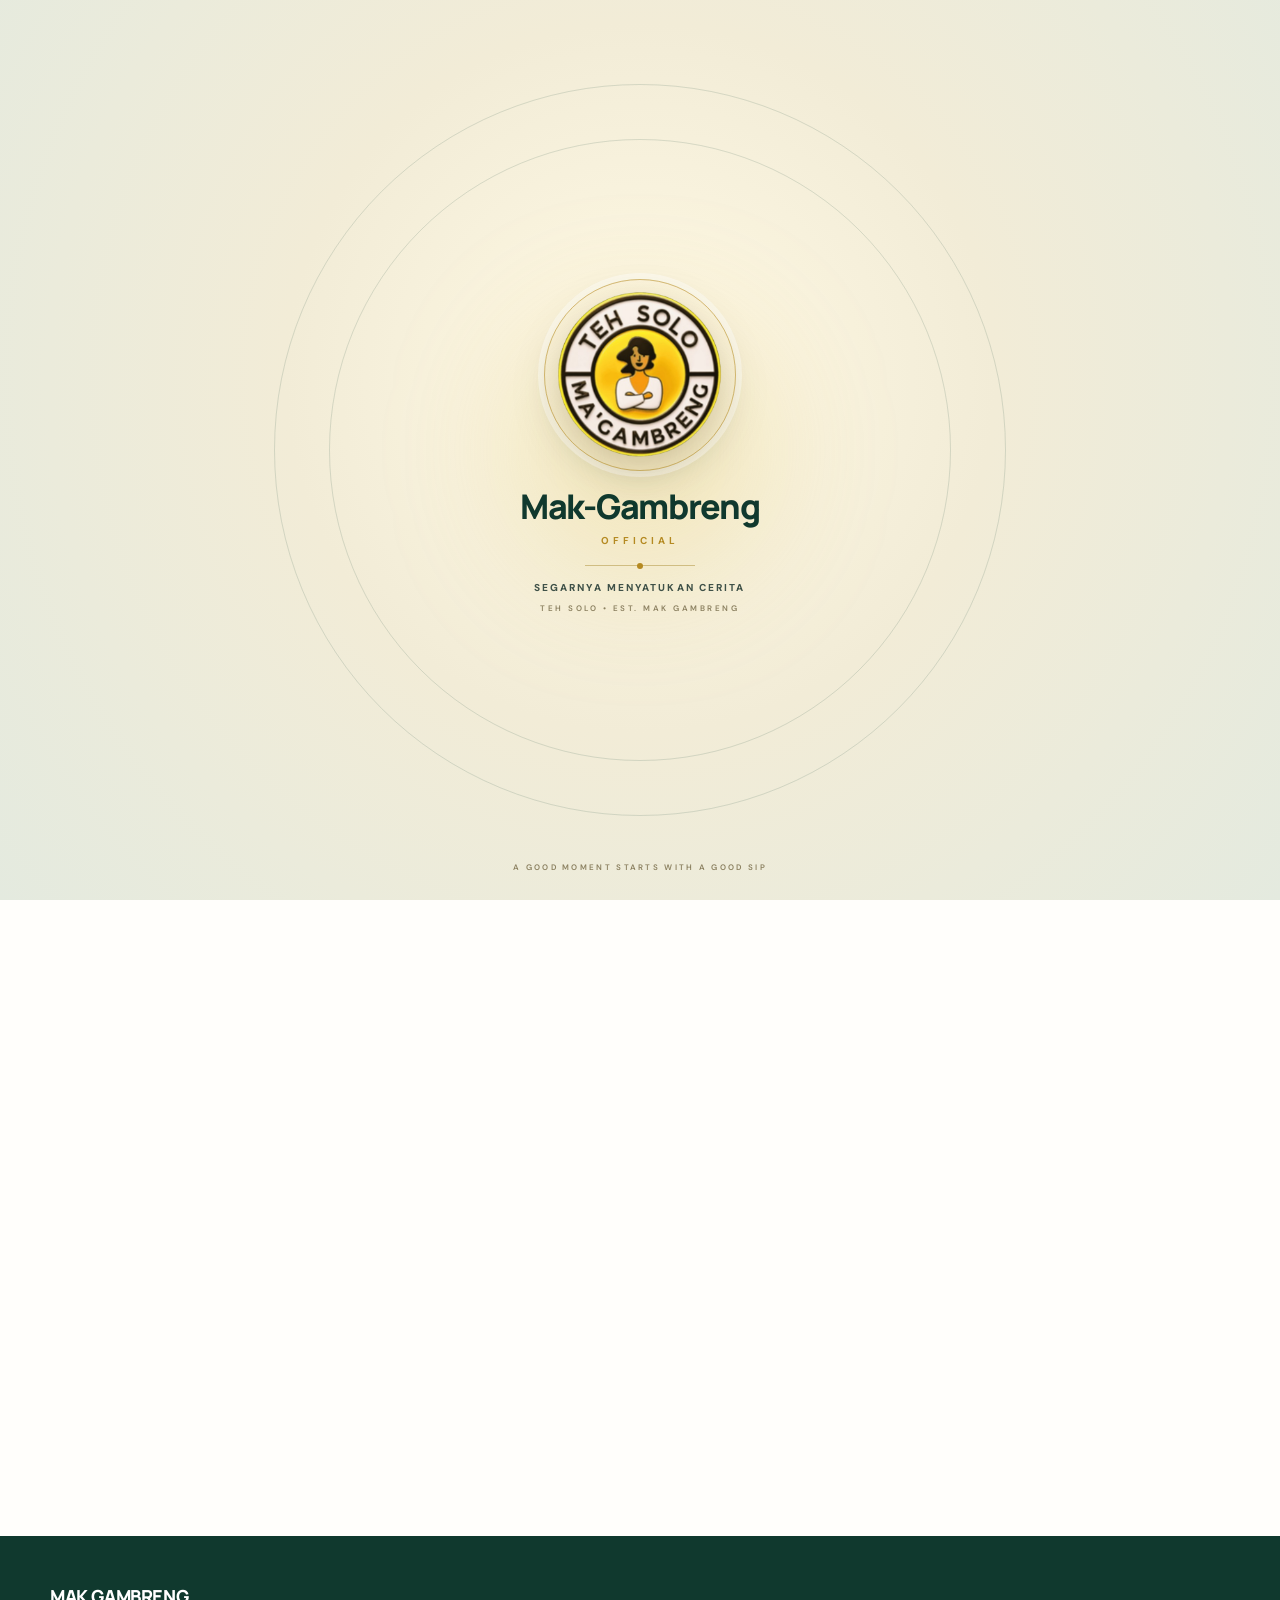
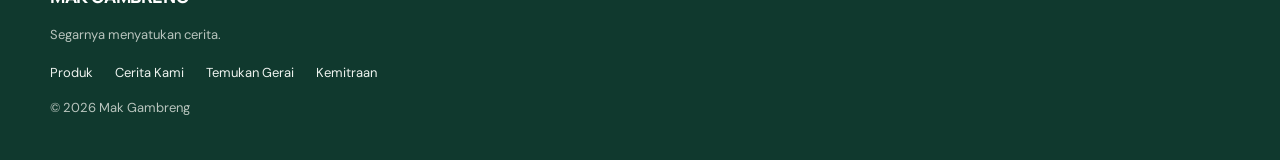
<file: produk.html>
<!doctype html><html lang="id"><head><meta charset="utf-8"><meta name="viewport" content="width=device-width,initial-scale=1,viewport-fit=cover"><meta name="theme-color" content="#f7c928"><link rel="manifest" href="manifest.webmanifest"><link rel="icon" href="assets/logo.png"><title>Produk — Mak Gambreng</title><style>@import url('https://fonts.googleapis.com/css2?family=DM+Sans:wght@400;500;600;700&family=Manrope:wght@400;500;600;700;800&display=swap');:root{--y:#f7c928;--cream:#f8f3e8;--ink:#191711;--muted:#716d62;--line:#e6dece;--paper:#fffdf8}*{box-sizing:border-box}body{margin:0;background:var(--paper);color:var(--ink);font-family:'DM Sans',sans-serif}a{color:inherit;text-decoration:none}.wrap{width:min(1160px,calc(100% - 40px));margin:auto}header{position:sticky;top:0;background:#fffdf8ed;backdrop-filter:blur(14px);border-bottom:1px solid var(--line);z-index:5}.nav{height:72px;display:flex;align-items:center;justify-content:space-between}.brand{display:flex;align-items:center;gap:10px;font:800 16px Manrope}.brand img{width:46px;height:46px;object-fit:contain}.brand small{display:block;font:700 9px 'DM Sans';letter-spacing:2px;color:#827966}.links{display:flex;gap:26px;font-size:13px;font-weight:700}.links a:hover,.links .active{color:#a77d00}.menu{display:none;background:none;border:0;font-size:24px}.eyebrow{font-size:10px;letter-spacing:2.3px;text-transform:uppercase;color:#967400;font-weight:800}.eyebrow:before{content:'';display:inline-block;width:23px;height:2px;background:var(--y);vertical-align:middle;margin-right:9px}h1,h2,h3{font-family:Manrope;letter-spacing:-1.5px}h1{font-size:clamp(43px,6vw,72px);line-height:1.02;margin:18px 0}h2{font-size:clamp(32px,4vw,48px);line-height:1.08}p{color:var(--muted);line-height:1.8}.hero,.pagehead{background:var(--cream);padding:58px 0}.split{display:grid;grid-template-columns:1fr 1fr;gap:44px;align-items:center}.photo{display:block;width:100%;height:auto;object-fit:cover}.hero .photo{max-height:470px;object-fit:contain}.btn{display:inline-flex;margin:10px 10px 0 0;padding:14px 20px;background:var(--ink);color:white;border-radius:999px;font-size:13px;font-weight:700;border:1px solid var(--ink)}.btn.alt{background:transparent;color:var(--ink);border-color:#cfc5b1}.section{padding:64px 0}.grid{display:grid;grid-template-columns:repeat(3,1fr);gap:16px}.tile,.panel{border:1px solid var(--line);border-radius:20px;padding:24px;background:#fffefa;box-shadow:0 8px 24px #30260c08}.tile h3{font-size:22px;margin:10px 0}.tile p{font-size:13px}.pagehead p{max-width:650px}.footer{background:#191711;color:white;padding:36px 0 22px}.footer p{color:#aaa596;font-size:12px}.footer a{font-size:12px;margin-right:18px;color:#eee}.splash{position:fixed;inset:0;z-index:99;background:var(--cream);display:grid;place-items:center;transition:opacity .5s,visibility .5s}.splash.hide{opacity:0;visibility:hidden}.splash-inner{text-align:center;animation:float 1.8s ease-in-out infinite}.splash img{width:142px;height:142px;object-fit:contain;animation:reveal 1.2s ease both,pulse 2s 1.2s infinite}.motto{font:800 15px Manrope;letter-spacing:1.2px;margin-top:18px}.splash small{display:block;color:#88764a;letter-spacing:2.5px;margin-top:8px;font-size:10px}@keyframes reveal{from{opacity:0;transform:scale(.5) rotate(-15deg)}to{opacity:1;transform:scale(1) rotate(0)}}@keyframes pulse{50%{filter:drop-shadow(0 0 16px #f7c928)}}@keyframes float{50%{transform:translateY(-7px)}}.mobile{display:none}@media(max-width:760px){.wrap{width:calc(100% - 34px)}.nav{height:64px}.links{display:none}.links.open{display:flex;position:absolute;top:64px;left:0;right:0;background:var(--paper);padding:22px;flex-direction:column;border-bottom:1px solid var(--line)}.menu{display:block}.split{grid-template-columns:1fr;gap:22px}.hero,.pagehead{padding:40px 0}.hero .photo{max-height:290px}.section{padding:42px 0}.grid{grid-template-columns:1fr}.mobile{display:flex;position:fixed;bottom:0;left:0;right:0;z-index:8;justify-content:space-around;padding:10px 5px calc(10px + env(safe-area-inset-bottom));background:#fffdf8ee;border-top:1px solid var(--line)}.mobile a{font-size:10px;font-weight:700;text-align:center}body{padding-bottom:58px}.footer{padding-bottom:75px}}@media(prefers-reduced-motion:reduce){*{animation-duration:.01ms!important;transition-duration:.01ms!important}} .menu-grid .tile{min-height:112px;display:flex;flex-direction:column;justify-content:center}.menu-grid h3{margin:8px 0 0}
/* Premium brand intro */
.splash{position:fixed;inset:0;z-index:99;overflow:hidden;background:radial-gradient(ellipse at 50% 43%,#fff7d7 0%,#f8edc9 37%,#e9d7a8 100%);display:grid;place-items:center;transition:opacity .65s ease,visibility .65s ease}
.splash:before,.splash:after{content:"";position:absolute;border:1px solid #b9973b55;border-radius:50%;width:min(82vw,620px);aspect-ratio:1;animation:ringIn 1.8s cubic-bezier(.2,.8,.2,1) both}
.splash:after{width:min(96vw,730px);border-color:#b9973b30;animation-delay:.12s}
.splash.hide{opacity:0;visibility:hidden;pointer-events:none}
.splash-glow{position:absolute;width:250px;height:250px;border-radius:50%;background:#f7c92888;filter:blur(65px);animation:glowBreath 2.8s ease-in-out infinite}
.splash-content{position:relative;z-index:1;text-align:center;padding:24px;animation:splashEnter 1s cubic-bezier(.2,.8,.2,1) both}
.splash-mark{width:clamp(126px,35vw,174px);aspect-ratio:1;margin:0 auto 21px;display:grid;place-items:center;position:relative}
.splash-mark:before{content:"";position:absolute;inset:-9px;border:1px solid #b18b2b99;border-radius:50%;box-shadow:0 0 0 6px #fff8e866,0 12px 35px #8c6a2220}
.splash-mark img{width:100%;height:100%;object-fit:contain;filter:drop-shadow(0 12px 15px #44320e30);animation:markFloat 3s ease-in-out infinite}
.splash-brand{font:800 clamp(24px,6vw,34px) Manrope,sans-serif;letter-spacing:-1.3px;color:#211c12}
.splash-brand span{display:block;font:700 10px 'DM Sans',sans-serif;letter-spacing:4px;text-transform:uppercase;color:#98751c;margin-top:5px}
.splash-rule{height:1px;width:110px;background:#c9ae6a;margin:18px auto 15px;position:relative}
.splash-rule i{position:absolute;width:6px;height:6px;border-radius:50%;background:#b68c25;left:calc(50% - 3px);top:-2.5px}
.splash-motto{font:800 10px 'DM Sans',sans-serif;letter-spacing:2.1px;color:#55451e}
.splash-caption{font:600 8px 'DM Sans',sans-serif;letter-spacing:2.5px;color:#96845a;margin-top:9px}
.splash-bottom{position:absolute;bottom:calc(28px + env(safe-area-inset-bottom));font:600 8px 'DM Sans',sans-serif;letter-spacing:2.3px;color:#9c895c;text-align:center;width:100%;padding:0 18px}
@keyframes splashEnter{from{opacity:0;transform:translateY(22px) scale(.96)}to{opacity:1;transform:translateY(0) scale(1)}}
@keyframes markFloat{0%,100%{transform:translateY(0) rotate(0)}50%{transform:translateY(-6px) rotate(1deg)}}
@keyframes ringIn{from{opacity:0;transform:scale(.78)}to{opacity:1;transform:scale(1)}}
@keyframes glowBreath{0%,100%{opacity:.5;transform:scale(.9)}50%{opacity:1;transform:scale(1.15)}}
.brand{font-size:16px;letter-spacing:-.6px}
.brand small{font-size:9px;letter-spacing:2.7px;color:#9a781e;margin-top:4px}
@media(prefers-reduced-motion:reduce){.splash:before,.splash:after,.splash-content,.splash-mark img,.splash-glow{animation:none!important}}
</style><link rel="stylesheet" href="mg.css"><script src="mg-boot.js"></script></head><body><div class="splash" id="splash">
  <div class="splash-glow"></div>
  <div class="splash-content">
    <div class="splash-mark"><img src="assets/logo.png" alt="Logo Mak-Gambreng"></div>
    <div class="splash-brand">Mak-Gambreng <span>Official</span></div>
    <div class="splash-rule"><i></i></div>
    <div class="splash-motto">SEGARNYA MENYATUKAN CERITA</div>
    <div class="splash-caption">TEH SOLO • EST. MAK GAMBRENG</div>
  </div>
  <div class="splash-bottom">A GOOD MOMENT STARTS WITH A GOOD SIP</div>
</div><header><div class="wrap nav"><a class="brand" href="index.html"><img src="assets/logo.png" alt=""><span>Mak-Gambreng <small>OFFICIAL</small></span></a><nav class="links"><a class="active" href="produk.html">Produk</a><a class="" href="cerita.html">Cerita Kami</a><a class="" href="gerai.html">Temukan Gerai</a><a class="" href="kemitraan.html">Kemitraan</a></nav><button class="menu" onclick="document.querySelector('.links').classList.toggle('open')" aria-label="Menu">☰</button></div></header><main>
<section class="pagehead"><div class="wrap"><div class="eyebrow">Pilihan yang bikin segar</div><h1>Kenali rasa<br>favoritmu.</h1><p>Temukan pilihan minuman Mak Gambreng untuk menemani berbagai momen.</p></div></section>
<section class="section"><div class="wrap"><div class="eyebrow">Daftar menu</div><h2>Menu Mak Gambreng.</h2><div class="grid menu-grid"><article class="tile"><div class="tile-media"><img data-card="menuTehEkstra" alt="Teh Ekstra" width="800" height="600" loading="lazy" decoding="async"></div><span class="eyebrow">01</span><h3>Teh Ekstra</h3></article><article class="tile"><div class="tile-media"><img data-card="menuTehSolo" alt="Teh Solo" width="800" height="600" loading="lazy" decoding="async"></div><span class="eyebrow">02</span><h3>Teh Solo</h3></article><article class="tile"><div class="tile-media"><img data-card="menuTehJumbo" alt="Teh Jumbo" width="800" height="600" loading="lazy" decoding="async"></div><span class="eyebrow">03</span><h3>Teh Jumbo</h3></article><article class="tile"><div class="tile-media"><img data-card="menuTehSusu" alt="Teh Susu" width="800" height="600" loading="lazy" decoding="async"></div><span class="eyebrow">04</span><h3>Teh Susu</h3></article><article class="tile"><div class="tile-media"><img data-card="menuTehMilo" alt="Teh Milo" width="800" height="600" loading="lazy" decoding="async"></div><span class="eyebrow">05</span><h3>Teh Milo</h3></article><article class="tile"><div class="tile-media"><img data-card="menuTehLemon" alt="Teh Lemon" width="800" height="600" loading="lazy" decoding="async"></div><span class="eyebrow">06</span><h3>Teh Lemon</h3></article></div></div></section>
</main><footer class="footer"><div class="wrap"><strong style="font:800 17px Manrope">MAK GAMBRENG</strong><p>Segarnya menyatukan cerita.</p><a class="active" href="produk.html">Produk</a><a class="" href="cerita.html">Cerita Kami</a><a class="" href="gerai.html">Temukan Gerai</a><a class="" href="kemitraan.html">Kemitraan</a><p>© <span id="yr"></span> Mak Gambreng</p></div></footer><nav class="mobile"><a href="index.html">⌂<br>Beranda</a><a href="produk.html">◉<br>Produk</a><a href="gerai.html">⌖<br>Gerai</a><a href="kemitraan.html">↗<br>Mitra</a></nav><script>document.getElementById('yr').textContent=new Date().getFullYear();</script><script src="card-assets.js"></script><script src="mg.js"></script></body></html>
</file>
<file: mg.css>
/* Mak-Gambreng — revisi: splash per-sesi, animasi masuk halaman, kartu bergambar. */

/* ---------- Splash dilewati bila sudah tampil di sesi ini ---------- */
html.mg-no-intro .splash{display:none!important}

/* ---------- Animasi masuk halaman ---------- */
:root{--mg-ease:cubic-bezier(0.22,1,0.36,1);--mg-dur:480ms;--mg-rise:14px;--mg-step:60ms}
@keyframes mgIn{from{opacity:0;transform:translate3d(0,var(--mg-rise),0)}to{opacity:1;transform:translate3d(0,0,0)}}

/* Sebelum animasi mulai (mis. saat splash tampil): konten disembunyikan tanpa mengubah layout */
html.mg-anim:not(.mg-ready):not(.mg-no-intro) main .wrap>:not(.grid),
html.mg-anim:not(.mg-ready):not(.mg-no-intro) main .grid>*{opacity:0}

/* Animasi: judul, hero, foto, panel, tombol, dan kartu (stagger) */
html.mg-anim.mg-ready main .wrap>:not(.grid),
html.mg-anim.mg-no-intro main .wrap>:not(.grid),
html.mg-anim.mg-ready main .grid>*,
html.mg-anim.mg-no-intro main .grid>*{
  animation:mgIn var(--mg-dur) var(--mg-ease) backwards;
  animation-delay:calc(var(--i,0)*var(--mg-step) + var(--b,0ms));
}
main .grid>*{--b:140ms}
main .wrap>:nth-child(2),main .grid>:nth-child(2){--i:1}
main .wrap>:nth-child(3),main .grid>:nth-child(3){--i:2}
main .wrap>:nth-child(4),main .grid>:nth-child(4){--i:3}
main .wrap>:nth-child(5),main .grid>:nth-child(5){--i:4}
main .wrap>:nth-child(6),main .grid>:nth-child(6){--i:5}
main .grid>:nth-child(7){--i:6}
main .grid>:nth-child(8){--i:7}
main .grid>:nth-child(n+9){--i:8}
main .wrap>:nth-child(n+7){--i:6}

@media(prefers-reduced-motion:reduce){
  main .wrap>:not(.grid),main .grid>*{opacity:1!important;animation:none!important}
}

/* ---------- Kartu bergambar (aset eksternal assets/cards/) ---------- */
.tile-media{
  position:relative;overflow:hidden;
  margin:-24px -24px 18px;aspect-ratio:4/3;
  border-radius:20px 20px 0 0;
  background:linear-gradient(135deg,#fff3c4 0%,#f8f3e8 55%,#f7c92899 100%);
}
.tile-media img{
  position:absolute;inset:0;width:100%;height:100%;
  object-fit:cover;object-position:var(--card-pos,50% 50%);
  opacity:0;transition:opacity .35s ease;
}
.tile-media.is-loaded img{opacity:1}
/* Fallback bila file gambar tidak ada / gagal dimuat: warna brand + logo, ukuran kartu tetap */
.tile-media.is-fallback img{display:none}
.tile-media.is-fallback:after{
  content:"";position:absolute;left:50%;top:50%;width:34%;aspect-ratio:1;
  transform:translate(-50%,-50%);border-radius:50%;
  background:url(assets/logo.png) center/cover no-repeat;
  box-shadow:0 0 0 1px #b18b2b66,0 10px 24px #8c6a2224;
}
@media(max-width:760px){.tile-media{aspect-ratio:16/10}}

/* =========================================================
   MAK GAMBRENG — PREMIUM BRAND SYSTEM v2
   Purpose: refined editorial/F&B presentation, mobile-first.
   ========================================================= */
:root{
  --mg-green:#164b3b;
  --mg-green-deep:#10392e;
  --mg-green-soft:#eaf1ed;
  --mg-gold:#b58a22;
  --mg-gold-soft:#ead9a7;
  --mg-ivory:#fbfaf6;
  --mg-paper:#fffefb;
  --mg-ink:#17221d;
  --mg-muted:#66716b;
  --mg-line:#e4e7df;
  --mg-shadow:0 18px 50px rgba(20,40,32,.07);
  --mg-shadow-soft:0 8px 28px rgba(20,40,32,.055);
  --mg-radius:24px;
  --mg-radius-sm:16px;
}

html{scroll-behavior:smooth}
body{
  background:var(--mg-paper);
  color:var(--mg-ink);
  font-family:'DM Sans',system-ui,-apple-system,BlinkMacSystemFont,'Segoe UI',sans-serif;
  font-size:16px;
  line-height:1.65;
  -webkit-font-smoothing:antialiased;
  text-rendering:optimizeLegibility;
}
::selection{background:#d9c27a;color:var(--mg-green-deep)}

.wrap{width:min(1180px,calc(100% - 48px))}
header{
  background:rgba(255,254,251,.9);
  border-bottom:1px solid rgba(228,231,223,.9);
  box-shadow:0 3px 18px rgba(18,42,34,.025);
  backdrop-filter:blur(18px) saturate(130%);
}
.nav{height:78px}
.brand{gap:12px;font:800 17px/1 Manrope,sans-serif;letter-spacing:-.5px;color:var(--mg-green-deep)}
.brand img{width:48px;height:48px}
.brand small{margin-top:5px;font:800 9px/1 'DM Sans',sans-serif;letter-spacing:2.8px;color:var(--mg-gold)}
.links{gap:30px;font-size:13px;letter-spacing:.1px}
.links a{position:relative;padding:28px 0;color:#405149;transition:color .2s ease}
.links a:after{content:'';position:absolute;left:0;right:100%;bottom:18px;height:2px;border-radius:2px;background:var(--mg-gold);transition:right .25s ease}
.links a:hover,.links .active{color:var(--mg-green)}
.links a:hover:after,.links .active:after{right:0}
.menu{color:var(--mg-green);font-size:25px}

.eyebrow{
  font-size:11px;
  line-height:1.2;
  letter-spacing:2.1px;
  color:var(--mg-gold);
  font-weight:800;
}
.eyebrow:before{width:24px;height:2px;background:var(--mg-gold);margin-right:10px}

a{text-decoration:none}
h1,h2,h3{
  font-family:Manrope,sans-serif;
  color:var(--mg-green-deep);
  letter-spacing:-1.7px;
  text-wrap:balance;
}
h1{
  font-size:clamp(42px,6vw,70px);
  line-height:1.01;
  font-weight:800;
  margin:20px 0 18px;
}
h2{
  font-size:clamp(31px,4vw,48px);
  line-height:1.08;
  font-weight:800;
  margin:14px 0 28px;
}
h3{font-size:22px;line-height:1.18;font-weight:800}
p{font-size:16px;line-height:1.75;color:var(--mg-muted)}

.hero,.pagehead{
  background:
    radial-gradient(circle at 82% 22%,rgba(214,192,119,.18),transparent 27%),
    linear-gradient(135deg,#f4f7f1 0%,#fbfaf6 62%);
  padding:76px 0;
  border-bottom:1px solid var(--mg-line);
}
.split{grid-template-columns:minmax(0,1.02fr) minmax(0,.98fr);gap:70px}
.hero .photo,.photo{
  border-radius:28px;
  box-shadow:var(--mg-shadow);
}
.hero .photo{max-height:520px}

.btn{
  margin:12px 10px 0 0;
  min-height:48px;
  padding:13px 21px;
  border-radius:14px;
  background:var(--mg-green);
  border:1px solid var(--mg-green);
  color:#fff;
  font-size:14px;
  font-weight:800;
  letter-spacing:.05px;
  box-shadow:0 8px 20px rgba(22,75,59,.14);
  transition:transform .2s ease,box-shadow .2s ease,background .2s ease;
}
.btn:hover{transform:translateY(-2px);background:var(--mg-green-deep);box-shadow:0 12px 26px rgba(22,75,59,.19)}
.btn.alt{background:transparent;color:var(--mg-green);border-color:#cbd5ce;box-shadow:none}
.btn.alt:hover{background:var(--mg-green-soft);border-color:#aebfb5}

.section{padding:82px 0}
.section>.wrap>h2{max-width:760px}
.grid{grid-template-columns:repeat(3,minmax(0,1fr));gap:22px}
.tile,.panel{
  border:1px solid var(--mg-line);
  border-radius:var(--mg-radius);
  padding:24px;
  background:rgba(255,254,251,.96);
  box-shadow:var(--mg-shadow-soft);
  transition:transform .25s ease,box-shadow .25s ease,border-color .25s ease;
}
.tile:hover{transform:translateY(-5px);box-shadow:0 20px 48px rgba(20,40,32,.10);border-color:#d7ddd7}
.tile h3{font-size:22px;margin:12px 0 7px}
.tile p{font-size:15px;line-height:1.65;margin:0}
.tile .eyebrow{font-size:10px}
.tile-media{
  margin:-24px -24px 22px;
  aspect-ratio:4/3;
  border-radius:23px 23px 17px 17px;
  background:linear-gradient(135deg,#eef2eb,#f7f0d9);
}
.tile-media img{transition:opacity .35s ease,transform .5s cubic-bezier(.2,.8,.2,1)}
.tile:hover .tile-media img{transform:scale(1.035)}

.footer{background:var(--mg-green-deep);padding:48px 0 28px}
.footer strong{font-size:18px!important;letter-spacing:-.4px}
.footer p{font-size:13px;line-height:1.6;color:#b9c5be}
.footer a{font-size:13px;color:#eef3ef;margin-right:22px}
.footer a:hover{color:#e5c86b}

/* Premium splash: restrained, centered, brand-led. */
.splash{background:radial-gradient(circle at 50% 42%,#fff9e4 0%,#f2ecd7 43%,#e4eadf 100%)}
.splash:before,.splash:after{border-color:rgba(22,75,59,.14)}
.splash-glow{background:rgba(220,190,91,.28)}
.splash-mark:before{border-color:rgba(181,138,34,.55);box-shadow:0 0 0 6px rgba(255,255,255,.38),0 16px 40px rgba(22,75,59,.08)}
.splash-brand{color:var(--mg-green-deep)}
.splash-brand span{color:var(--mg-gold)}
.splash-rule{background:#d0bd82}
.splash-rule i{background:var(--mg-gold)}
.splash-motto{color:#3f5148;font-size:10px}
.splash-caption,.splash-bottom{color:#8b8060}

/* Mobile: comfortable reading, never tiny labels. */
.mobile{
  padding:9px 8px calc(10px + env(safe-area-inset-bottom));
  background:rgba(255,254,251,.94);
  border-top:1px solid var(--mg-line);
  box-shadow:0 -8px 24px rgba(20,40,32,.055);
  backdrop-filter:blur(16px);
}
.mobile a{min-width:58px;font-size:11px;line-height:1.45;color:#536159;font-weight:800}
.mobile a:first-line{font-size:18px}

@media(max-width:900px){
  .wrap{width:min(100% - 36px,720px)}
  .split{gap:42px}
  .section{padding:68px 0}
  .grid{gap:18px}
}
@media(max-width:760px){
  body{font-size:16px;padding-bottom:72px}
  .wrap{width:calc(100% - 32px)}
  .nav{height:68px}
  .brand{font-size:16px}
  .brand img{width:44px;height:44px}
  .links.open{top:68px;padding:18px 20px 22px;gap:0;box-shadow:0 16px 28px rgba(20,40,32,.07)}
  .links.open a{padding:13px 0;font-size:15px}
  .links.open a:after{display:none}
  .hero,.pagehead{padding:48px 0 52px}
  .split{grid-template-columns:1fr;gap:30px}
  h1{font-size:clamp(40px,12vw,56px);margin:17px 0 16px}
  h2{font-size:clamp(30px,9vw,40px);margin-bottom:22px}
  h3{font-size:21px}
  p{font-size:16px;line-height:1.72}
  .hero .photo,.photo{border-radius:22px}
  .hero .photo{max-height:340px}
  .section{padding:56px 0}
  .grid{grid-template-columns:1fr;gap:16px}
  .tile,.panel{padding:21px;border-radius:21px}
  .tile-media{margin:-21px -21px 20px;border-radius:20px 20px 15px 15px}
  .btn{width:100%;justify-content:center;margin:10px 0 0;min-height:50px}
  .footer{padding:40px 0 24px}
  .footer a{display:inline-block;margin:4px 16px 4px 0}
  .splash-brand{font-size:27px}
  .splash-motto{font-size:9px;letter-spacing:1.8px}
}
@media(min-width:761px){
  .hero .btn{width:auto}
}
@media(prefers-reduced-motion:reduce){
  .tile,.btn,.tile-media img,.links a:after{transition:none!important}
}
</file>
